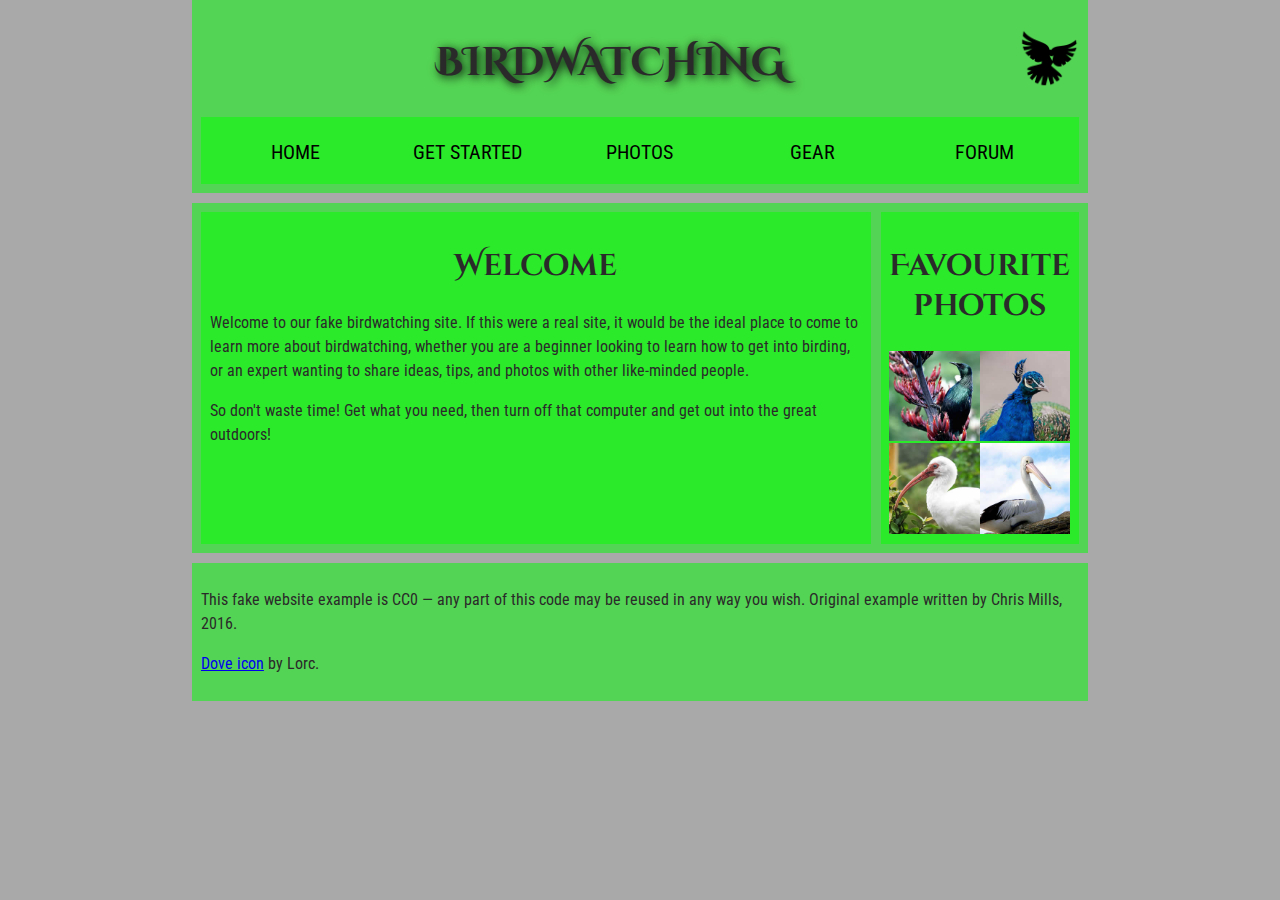
<file: Assessment2/index.html>
<!DOCTYPE html>
<html lang="en">
  <head>
    <meta charset="utf-8">
    <title>Birdwatching</title>
    <link href="https://fonts.googleapis.com/css?family=Roboto+Condensed:300%7CCinzel+Decorative:700" rel="stylesheet">
    <link rel="stylesheet" href="style.css">

    <!--[if lt IE 9]>
      <script src="https://cdnjs.cloudflare.com/ajax/libs/html5shiv/3.7.3/html5shiv.js"></script>
    <![endif]-->
  </head>

  <body>
    <header>

      <h1>Birdwatching</h1>
      <img src="dove.png" alt="a simple dove logo">

      <nav>
      <ul>
        <li><span>Home</span></li>
        <li><a href="#">Get started</a></li>
        <li><a href="#">Photos</a></li>
        <li><a href="#">Gear</a></li>
        <li><a href="#">Forum</a></li>
      </ul>
      </nav>
    </header>


    <main>
      <article>
        <h2>Welcome</h2>

        <p>Welcome to our fake birdwatching site. If this were a real site, it would be the ideal place to come to learn more about birdwatching, whether you are a beginner looking to learn how to get into birding, or an expert wanting to share ideas, tips, and photos with other like-minded people.</p>

        <p>So don't waste time! Get what you need, then turn off that computer and get out into the great outdoors!</p>
      </article>

      <aside>
      <h2>Favourite photos</h2>
        <a href="favorite-1.jpg"><img src="favorite-1_th.jpg" alt="Small black bird, black claws, long black slender beak, links to larger version of the image"></a>
        <a href="favorite-2.jpg"><img src="favorite-2_th.jpg" alt="Top half of a pretty bird with bright blue plumage on neck, light colored beak, blue headdress, links to larger version of the image"></a>
        <a href="favorite-3.jpg"><img src="favorite-3_th.jpg" alt="Top half of a large bird with white plumage, very long curved narrow light colored break, links to larger version of the image"></a>
        <a href="favorite-4.jpg"><img src="favorite-4_th.jpg" alt="Large bird, mostly white plumage with black plumage on back and rear, long straight white beak, links to larger version of the image"></a>
      </aside>
    </main>
    <footer>
      <p>This fake website example is CC0 — any part of this code may be reused in any way you wish. Original example written by Chris Mills, 2016.</p>

      <p><a href="http://game-icons.net/lorc/originals/dove.html">Dove icon</a> by Lorc.</p>
    </footer>

  </body>
</html>
</file>
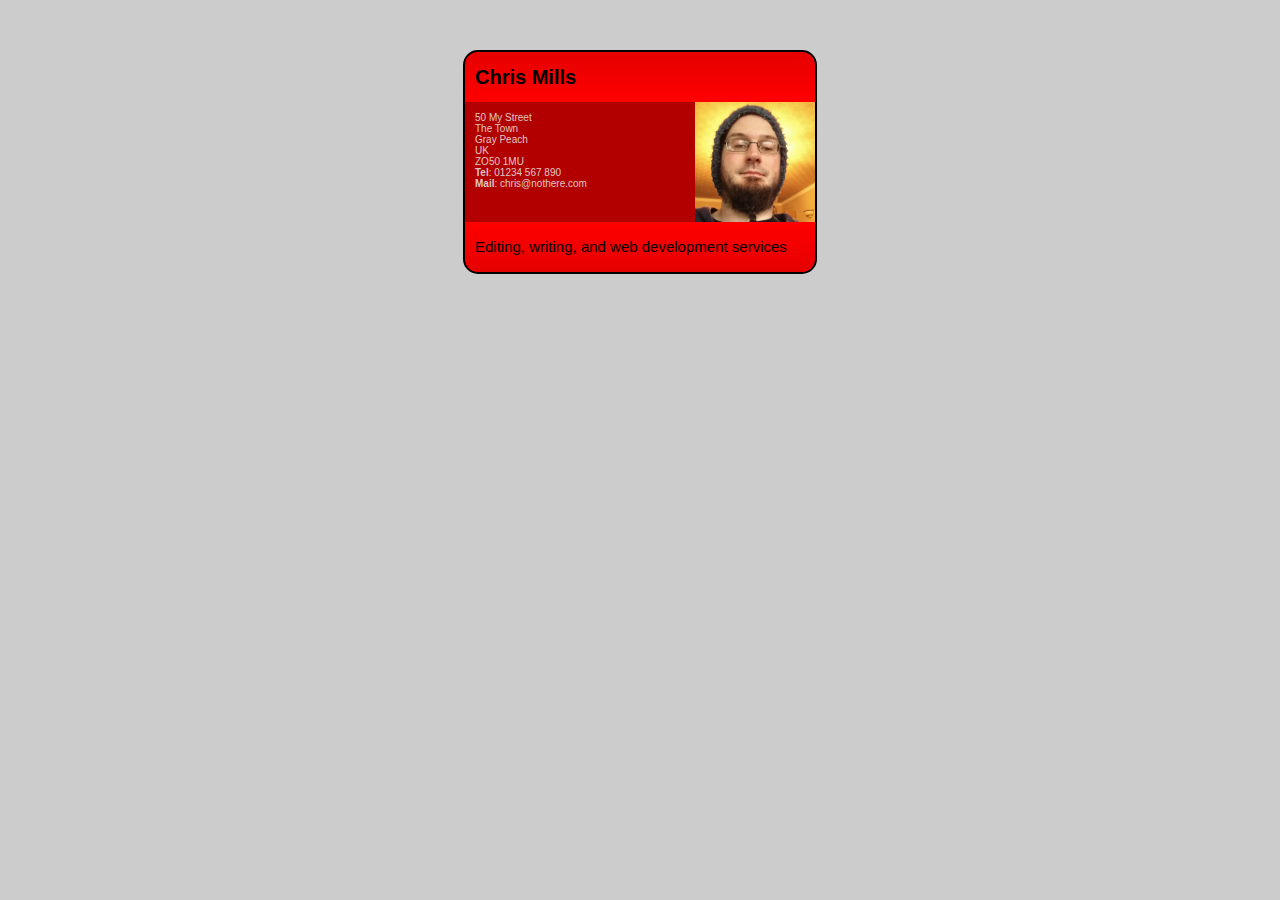
<file: Part2_CSS/Assessment2/index.html>
<!DOCTYPE html>
<html lang="en-us">
  <head>
    <meta charset="utf-8">
    <meta name="viewport" content="width=device-width">
    <title>Fundamental CSS comprehension</title>
    <link rel="stylesheet" href="style.css">
  </head>
  <body>

  <section class="card">
    <header>
      <h2>Chris Mills</h2>
    </header>
    <article>
      <img src="chris.jpg" alt="A picture of Chris - a man with glasses, a beard, and a silly wooly hat">
      <p>50 My Street<br>
         The Town<br>
         Gray Peach<br>
         UK<br>
         ZO50 1MU<br>
        <strong>Tel</strong>: 01234 567 890<br>
        <strong>Mail</strong>: chris@nothere.com</p>
    </article>
    <footer>
      <p>Editing, writing, and web development services</p>
    </footer>
  </section>

  </body>
</html>
</file>
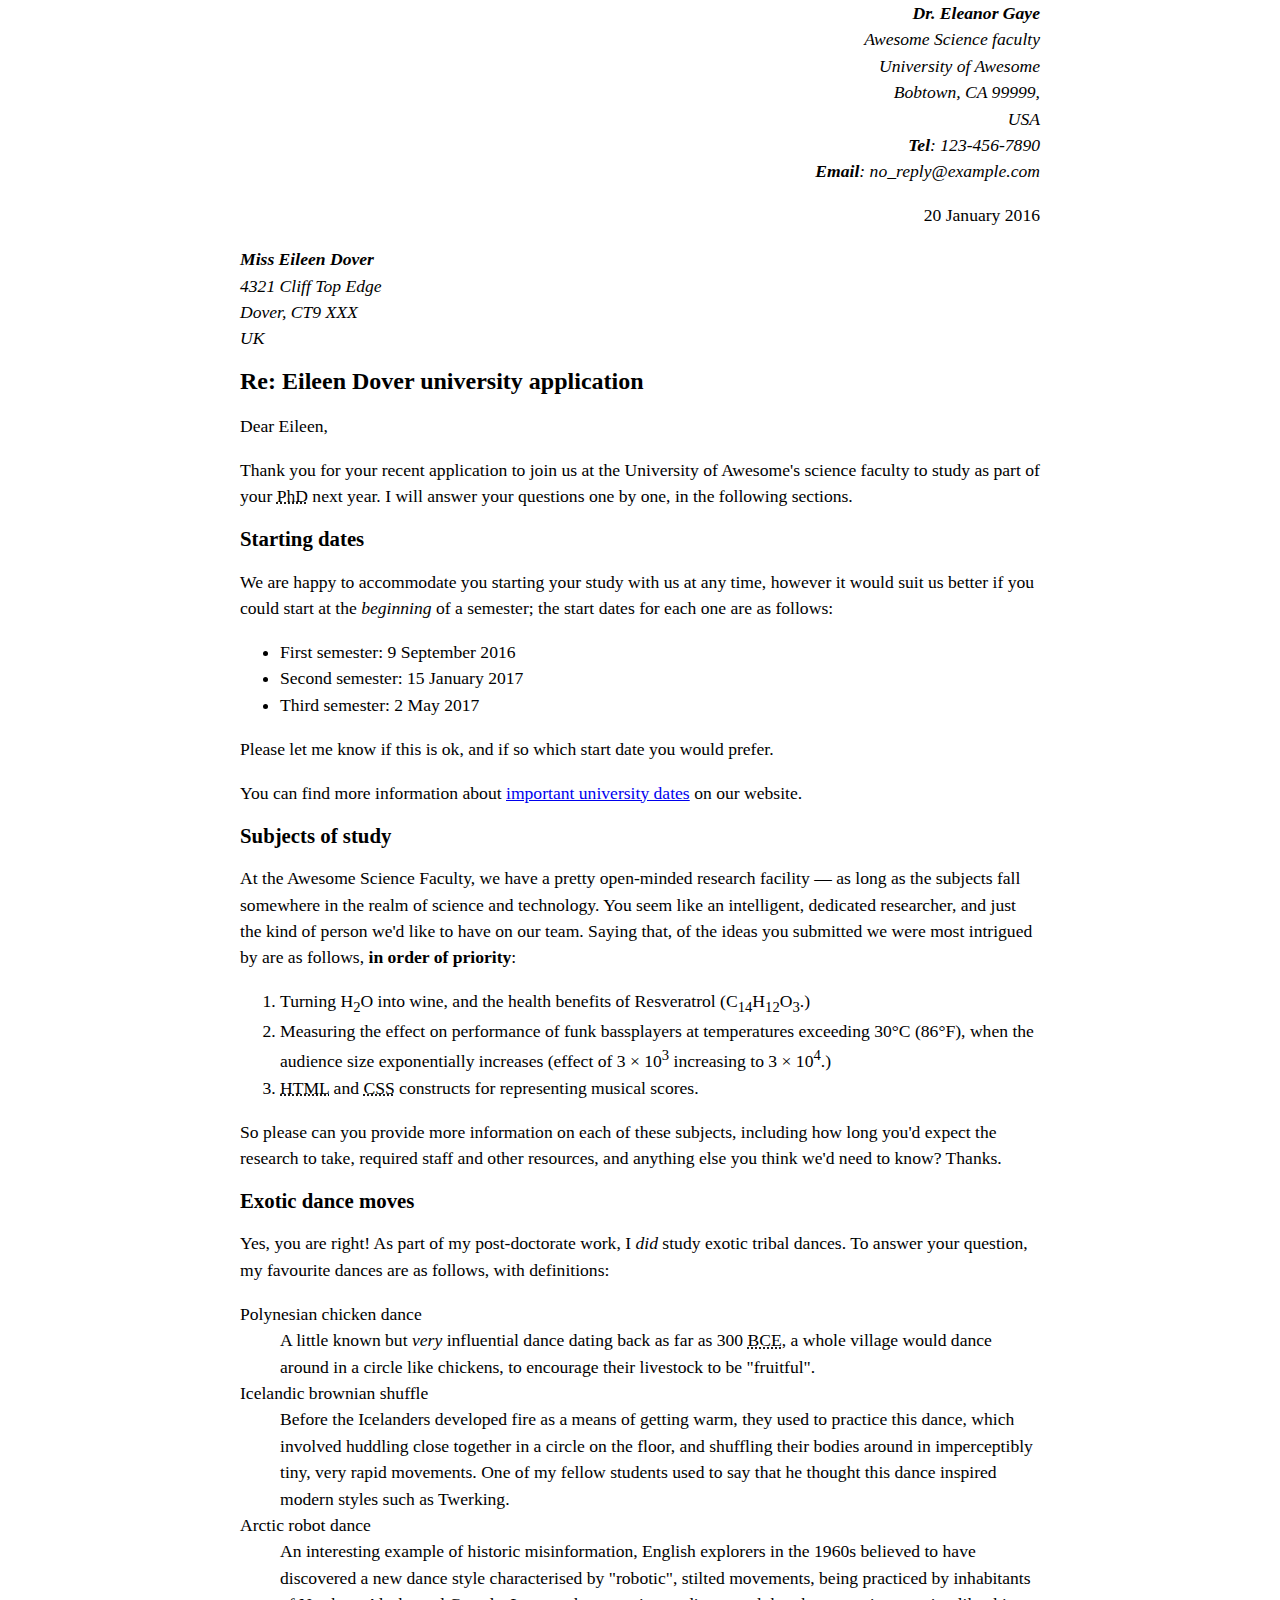
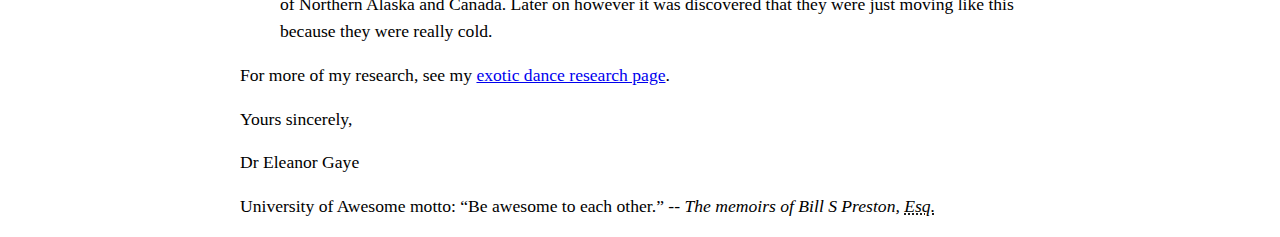
<file: Assessment1/letter.html>
<!DOCTYPE html>
<html lang="en-US">
  <head>
    <meta charset="utf-8">
    <meta name="author" content="Dr. Eleanor Gaye">
    <title>Awesome science application correspondance</title>
    <style>
      body {
        max-width: 800px;
        margin: 0 auto;
      }

      .sender-column {
        text-align: right;
      }

      h1 {
        font-size: 1.5em;
      }

      h2 {
        font-size: 1.3em;
      }

      p,ul,ol,dl,address {
        font-size: 1.1em;
      }

      p, li, dd, dt, address {
        line-height: 1.5;
      }
    </style>
  </head>
  <body>
    <address class="sender-column">
      <strong>Dr. Eleanor Gaye</strong><br>
      Awesome Science faculty<br>
      University of Awesome<br>
      Bobtown, CA 99999,<br>
      USA<br>
      <strong>Tel</strong>: 123-456-7890<br>
      <strong>Email</strong>: no_reply@example.com
    </address>

    <p class="sender-column"><time datetime="2016-01-20">20 January 2016</time></p>

    <address>
      <strong>Miss Eileen Dover</strong><br>
      4321 Cliff Top Edge<br>
      Dover, CT9 XXX<br>
      UK
    </address>

    <h1>Re: Eileen Dover university application</h1>

    <p>Dear Eileen,</p>

    <p>Thank you for your recent application to join us at the University of Awesome's science faculty to study as part of your <abbr title="Doctor of Philosophy">PhD</abbr> next year. I will answer your questions one by one, in the following sections.</p>

    <h2>Starting dates</h2>

    <p>We are happy to accommodate you starting your study with us at any time, however it would suit us better if you could start at the <em>beginning</em> of a semester; the start dates for each one are as follows:</p>

    <ul>
      <li>First semester: <time datetime="2016-09-09">9 September 2016</time></li>
      <li>Second semester: <time datetime="2017-01-15">15 January 2017</time></li>
      <li>Third semester: <time datetime="2017-05-02">2 May 2017</time></li>
    </ul>

    <p>Please let me know if this is ok, and if so which start date you would prefer.</p>

    <p>You can find more information about <a href="http://www.example.com" title="important university dates">important university dates</a> on our website.</p>

    <h2>Subjects of study</h2>

    <p>At the Awesome Science Faculty, we have a pretty open-minded research facility — as long as the subjects fall somewhere in the realm of science and technology. You seem like an intelligent, dedicated researcher, and just the kind of person we'd like to have on our team. Saying that, of the ideas you submitted we were most intrigued by are as follows, <strong>in order of priority</strong>:</p>

    <ol>
      <li>Turning H<sub>2</sub>O into wine, and the health benefits of Resveratrol (C<sub>14</sub>H<sub>12</sub>O<sub>3</sub>.)</li>
      <li>Measuring the effect on performance of funk bassplayers at temperatures exceeding 30°C (86°F), when the audience size exponentially increases (effect of 3 × 10<sup>3</sup> increasing to 3 × 10<sup>4</sup>.)</li>
      <li><abbr title="Hypertext Markup Language">HTML</abbr> and <abbr title="Cascading Style Sheets">CSS</abbr> constructs for representing musical scores.</li>
    </ol>

    <p>So please can you provide more information on each of these subjects, including how long you'd expect the research to take, required staff and other resources, and anything else you think we'd need to know? Thanks.</p>

    <h2>Exotic dance moves</h2>

    <p>Yes, you are right! As part of my post-doctorate work, I <em>did</em> study exotic tribal dances. To answer your question, my favourite dances are as follows, with definitions:</p>

    <dl>
      <dt>Polynesian chicken dance</dt>
      <dd>A little known but <em>very</em> influential dance dating back as far as 300 <abbr title="Before Common Era">BCE</abbr>, a whole village would dance around in a circle like chickens, to encourage their livestock to be "fruitful".</dd>
      <dt>Icelandic brownian shuffle</dt>
      <dd>Before the Icelanders developed fire as a means of getting warm, they used to practice this dance, which involved huddling close together in a circle on the floor, and shuffling their bodies around in imperceptibly tiny, very rapid movements. One of my fellow students used to say that he thought this dance inspired modern styles such as Twerking.</dd>
      <dt>Arctic robot dance</dt>
      <dd>An interesting example of historic misinformation, English explorers in the 1960s believed to have discovered a new dance style characterised by "robotic", stilted movements, being practiced by inhabitants of Northern Alaska and Canada. Later on however it was discovered that they were just moving like this because they were really cold.</dd>
    </dl>

    <p>For more of my research, see my <a href="http://www.example.com" aria-label="exotic dance research page">exotic dance research page</a>.</p>

    <p>Yours sincerely,</p>

    <p>Dr Eleanor Gaye</p>


    <p>University of Awesome motto: <q>Be awesome to each other.</q> -- <cite>The memoirs of Bill S Preston, <abbr title="Esquire">Esq.</abbr></cite></p>
  </body>
</html>
</file>
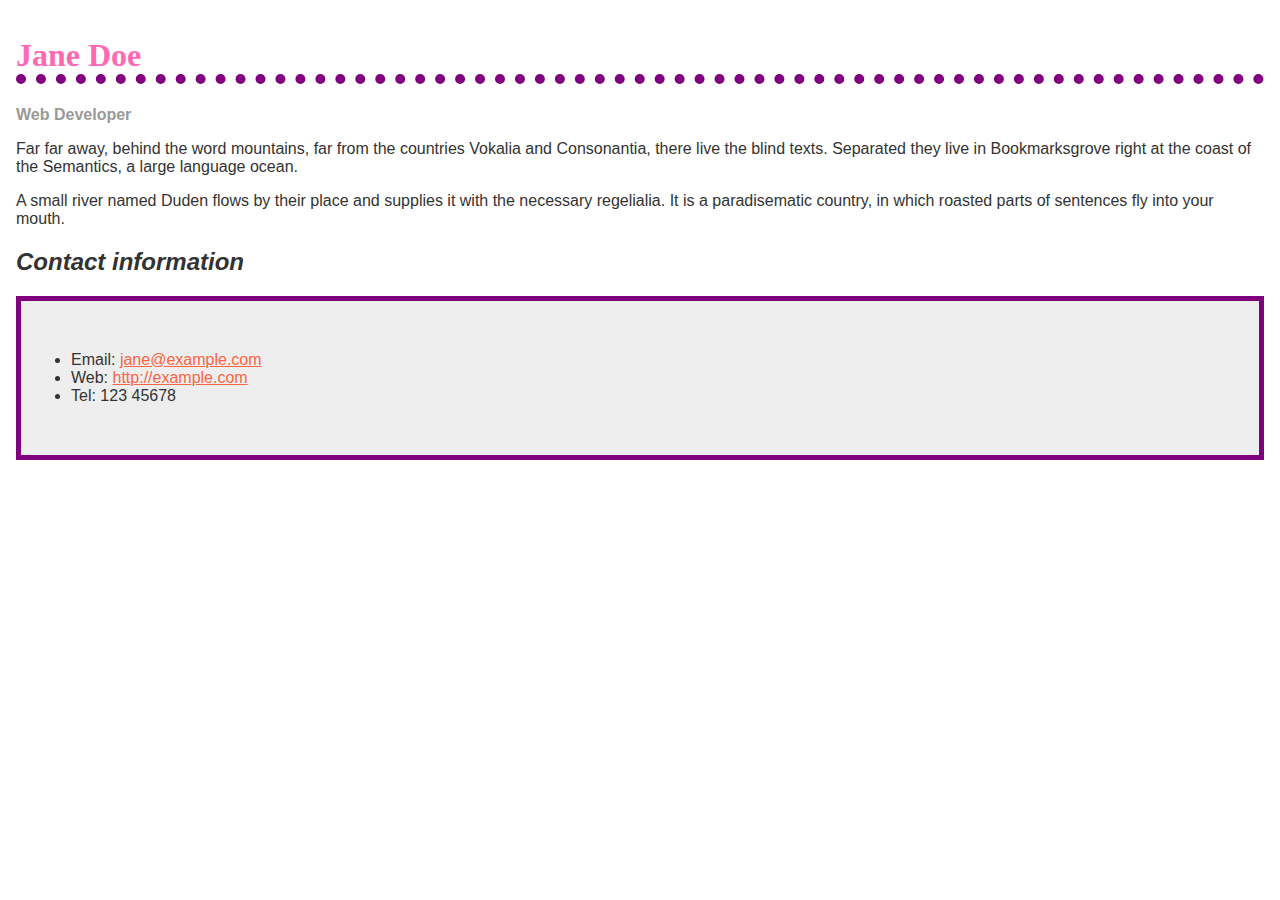
<file: Part2_CSS/Assessment1/biog-download.html>
<!doctype html>
<html lang="en">

  <head>
    <meta charset="utf-8">
    <title>Formatting a biography</title>
    <style>
      body {
        background-color: #fff;
        color: #333;
        font-family: Arial, Helvetica, sans-serif;
        padding: 1em;
        margin: 0;
      }

      h1 {
        color: hotpink;
        font-size: 2em;
        font-family: Georgia, 'Times New Roman', Times, serif;
        border-bottom: 10px dotted purple;
      }

      h2 {
        font-size: 1.5em;
        font-style: italic;
      }

      ul {
        background-color: #eeeeee;

        border: 5px solid purple;
        padding: 50px;
      }
      .job-title {
        color: #999999;
        font-weight: bold;
      }

      a:link,
      a:visited {
        color: #fb6542;
      }

      a:hover {
        text-decoration: none;
        color: green;
      }
    </style>
  </head>

  <body>

    <h1>Jane Doe</h1>
    <div class="job-title">Web Developer</div>
    <p>Far far away, behind the word mountains, far from the countries Vokalia and Consonantia, there live the blind texts. Separated they live in Bookmarksgrove right at the coast of the Semantics, a large language ocean.</p>

    <p>A small river named Duden flows by their place and supplies it with the necessary regelialia. It is a paradisematic country, in which roasted parts of sentences fly into your mouth.
    </p>

    <h2>Contact information</h2>
    <ul class="contact-info">
      <li>Email:
        <a href="mailto:jane@example.com">jane@example.com</a>
      </li>
      <li>Web:
        <a href="http://example.com">http://example.com</a>
      </li>
      <li>Tel: 123 45678</li>
    </ul>

  </body>

</html>
</file>
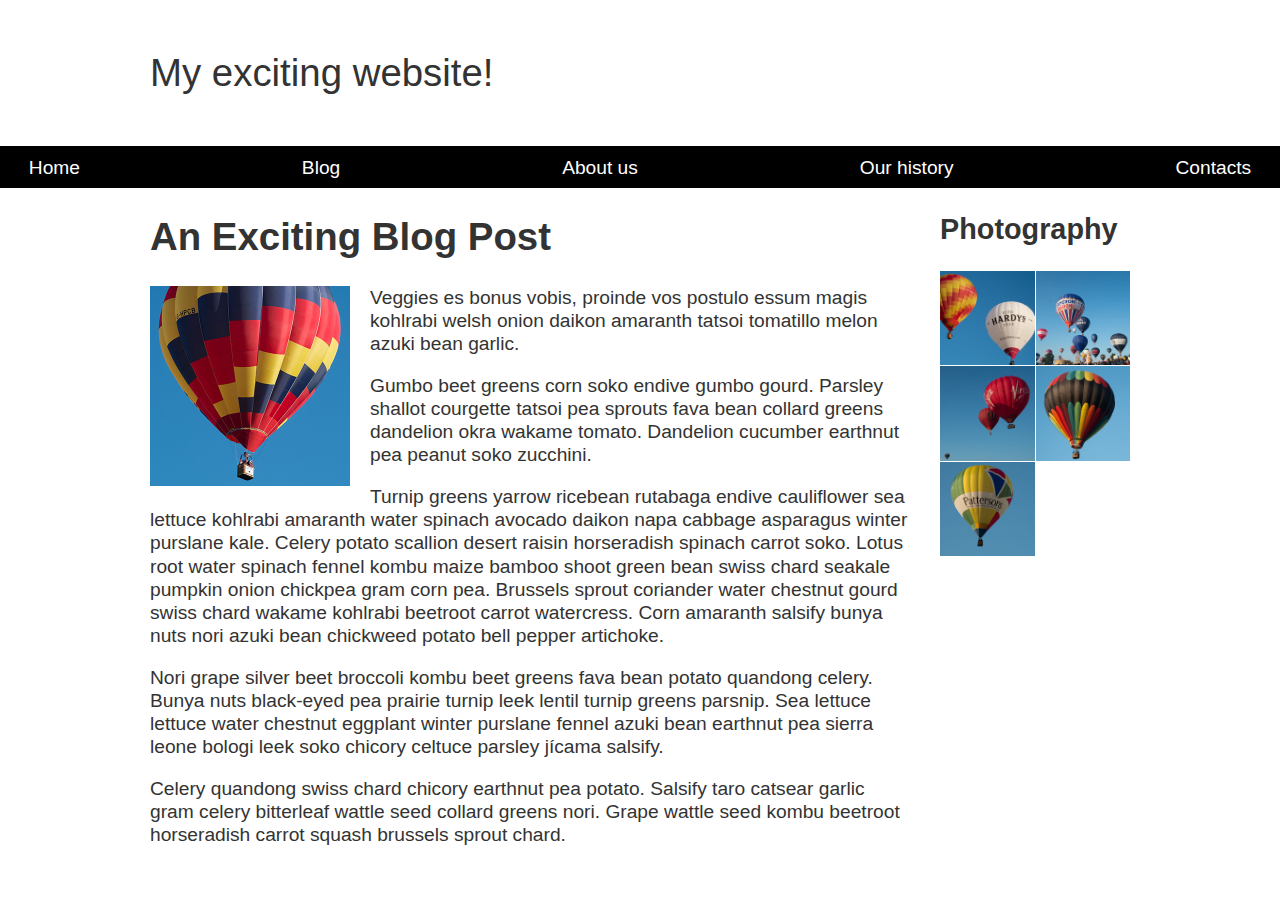
<file: Part3_CssAndJs/Assessment1/layout.html>
<!DOCTYPE html>
<html lang="en-us">
  <head>
    <meta charset="utf-8">
    <meta name="viewport" content="width=device-width, initial-scale=1">
    <title>Layout Task</title>
    <link href="layout.css" rel="stylesheet" type="text/css">
  </head>

<body>

  <div class="logo">
    My exciting website!
  </div>

  <nav>
    <ul>
      <li>
        <a href="">Home</a>
      </li>
      <li>
        <a href="">Blog</a>
      </li>
      <li>
        <a href="">About us</a>
      </li>
      <li>
        <a href="">Our history</a>
      </li>
      <li>
        <a href="">Contacts</a>
      </li>
    </ul>
  </nav>

  <main class="grid">
    <article>
      <h1>
        An Exciting Blog Post
      </h1>
      <img src="images/balloon-sq6.jpg" alt="placeholder" class="feature">
      <p>Veggies es bonus vobis, proinde vos postulo essum magis kohlrabi welsh onion daikon amaranth tatsoi tomatillo melon
        azuki bean garlic.</p>

      <p>Gumbo beet greens corn soko endive gumbo gourd. Parsley shallot courgette tatsoi pea sprouts fava bean collard greens
        dandelion okra wakame tomato. Dandelion cucumber earthnut pea peanut soko zucchini.</p>

      <p>Turnip greens yarrow ricebean rutabaga endive cauliflower sea lettuce kohlrabi amaranth water spinach avocado daikon
        napa cabbage asparagus winter purslane kale. Celery potato scallion desert raisin horseradish spinach carrot soko.
        Lotus root water spinach fennel kombu maize bamboo shoot green bean swiss chard seakale pumpkin onion chickpea gram
        corn pea. Brussels sprout coriander water chestnut gourd swiss chard wakame kohlrabi beetroot carrot watercress.
        Corn amaranth salsify bunya nuts nori azuki bean chickweed potato bell pepper artichoke.</p>

      <p>Nori grape silver beet broccoli kombu beet greens fava bean potato quandong celery. Bunya nuts black-eyed pea prairie
        turnip leek lentil turnip greens parsnip. Sea lettuce lettuce water chestnut eggplant winter purslane fennel azuki
        bean earthnut pea sierra leone bologi leek soko chicory celtuce parsley jícama salsify.</p>

      <p>Celery quandong swiss chard chicory earthnut pea potato. Salsify taro catsear garlic gram celery bitterleaf wattle
        seed collard greens nori. Grape wattle seed kombu beetroot horseradish carrot squash brussels sprout chard.</p>

    </article>

    <aside>
      <h2>
        Photography
      </h2>
      <ul class="photos">
        <li>
          <img src="images/balloon-sq1.jpg" alt="placeholder">
        </li>
        <li>
          <img src="images/balloon-sq2.jpg" alt="placeholder">
        </li>
        <li>
          <img src="images/balloon-sq3.jpg" alt="placeholder">
        </li>
        <li>
          <img src="images/balloon-sq4.jpg" alt="placeholder">
        </li>
        <li>
          <img src="images/balloon-sq5.jpg" alt="placeholder">
        </li>
      </ul>

    </aside>
  </main>

</body>

</html>
</file>
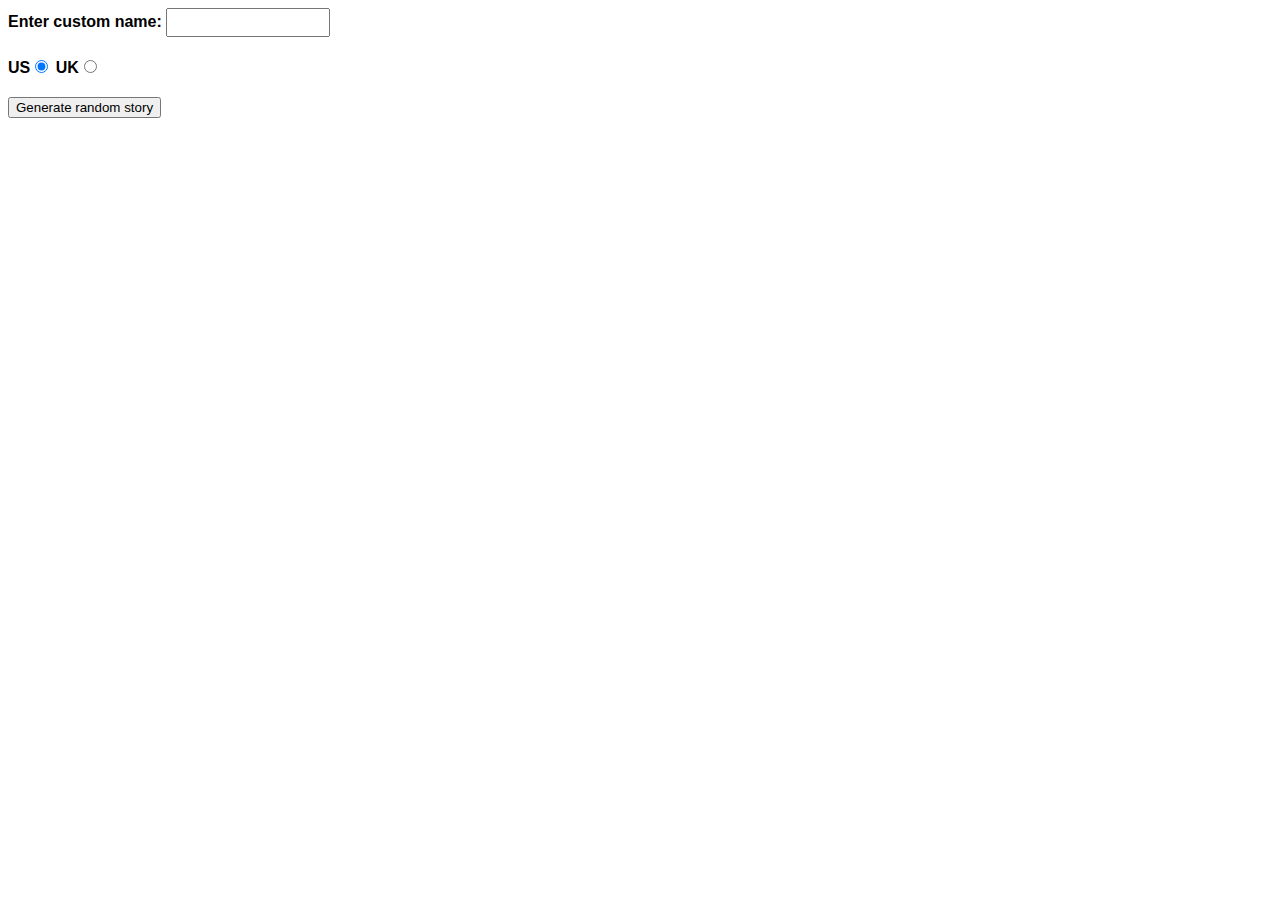
<file: Part3_CssAndJs/Assessment2/story.html>
<!DOCTYPE html>
<html lang="en-us">
  <head>
    <meta charset="utf-8">
    <meta http-equiv="X-UA-Compatible" content="IE=edge,chrome=1">
    <meta name="viewport" content="width=device-width">

    <title>Silly story generator</title>

    <style>

    body {
      font-family: helvetica, sans-serif;
      width: 350px;
    }

    label {
      font-weight: bold;  
    }

    div {
      padding-bottom: 20px;
    }

    input[type="text"] {
      padding: 5px;
      width: 150px;
    }

    p {
      background: #FFC125;
      color: #5E2612;
      padding: 10px;
      visibility: hidden;
    }

    </style>
  </head>

  <body>
    <div>
      <label for="customname">Enter custom name:</label>
      <input id="customname" type="text" placeholder="">
    </div>
    <div>
      <label for="us">US</label><input id="us" type="radio" name="ukus" value="us" checked>
      <label for="uk">UK</label><input id="uk" type="radio" name="ukus" value="uk">
    </div>
    <div>
      <button class="randomize">Generate random story</button>
    </div>
    <!-- Thanks a lot to Willy Aguirre for his help with the code for this assessment -->
    <p class="story"></p>
    <script src="story.js"></script>    
  </body>
</html>
</file>
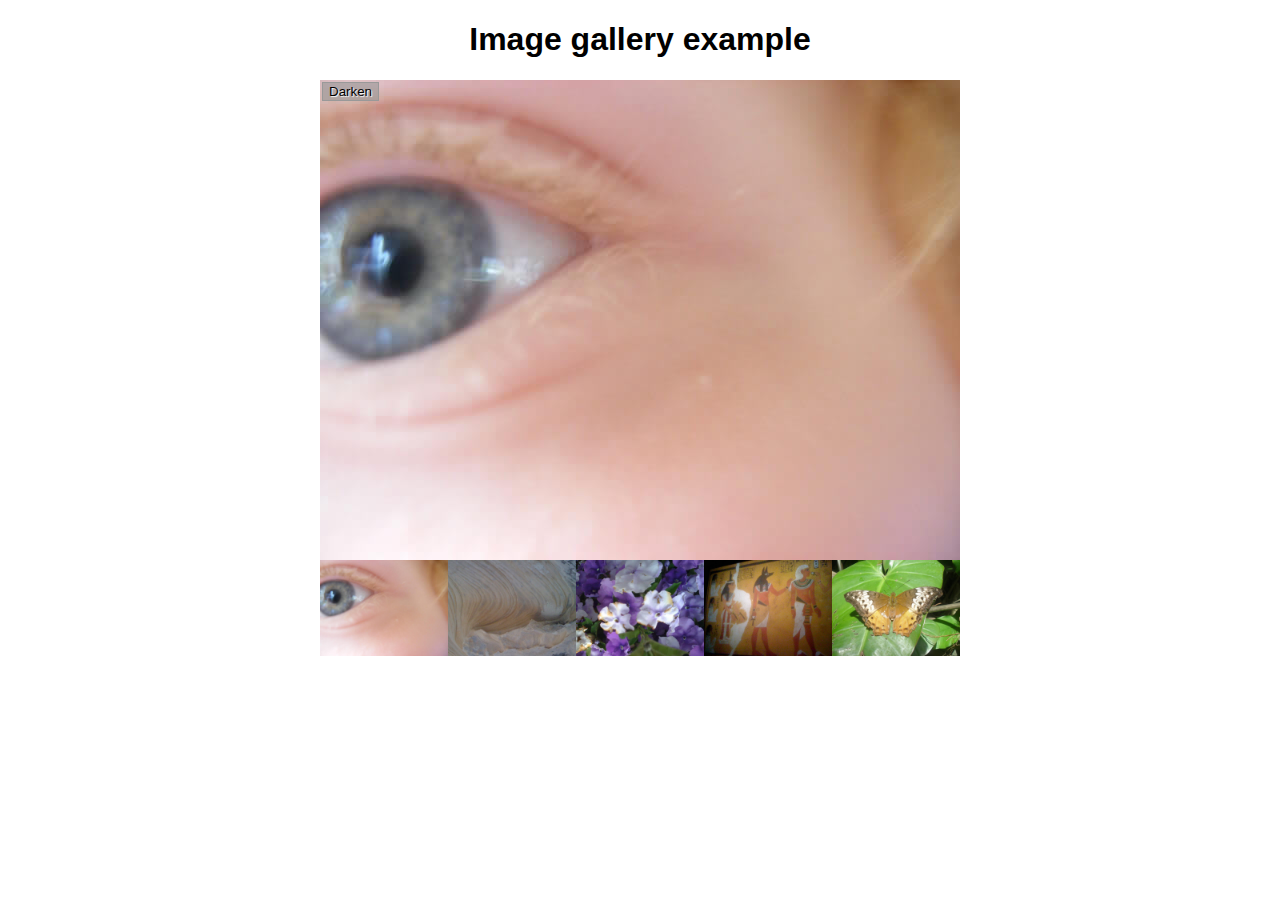
<file: Part4_Js/Assessment1/image.html>
<!DOCTYPE html>
<html lang="en-us">
  <head>
    <meta charset="utf-8">

    <title>Image gallery</title>

    <link rel="stylesheet" href="style.css">
    
  </head>

  <body>
    <h1>Image gallery example</h1>

    <div class="full-img">
      <img class="displayed-img" src="images/pic1.jpg" alt="Closeup of a human eye">
      <div class="overlay"></div>
      <button class="dark">Darken</button>
    </div>

    <div class="thumb-bar">


    </div>
    <script src="main.js"></script>
  </body>
</html>
</file>
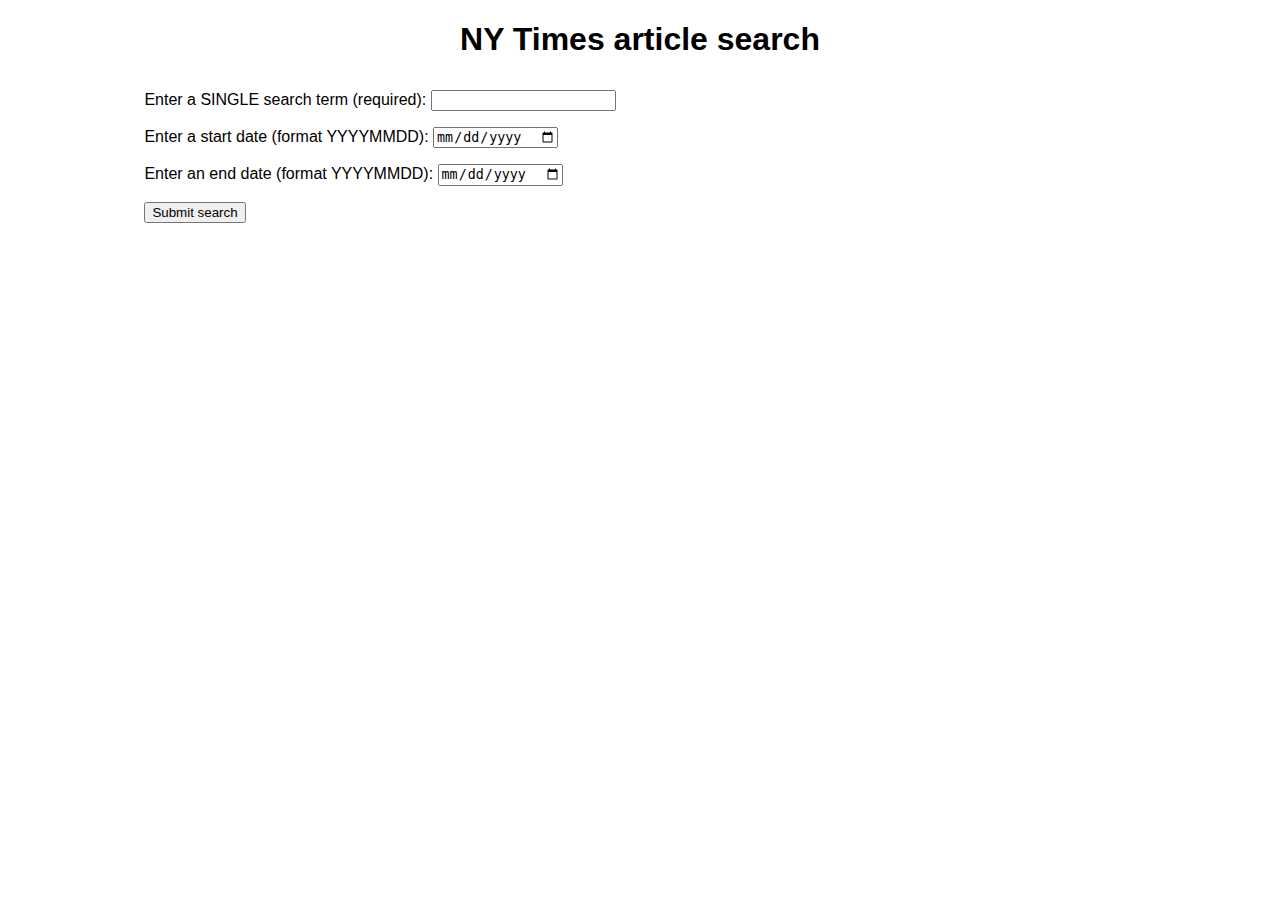
<file: Part5_API/Assessment1/nytimes.html>
<!DOCTYPE html>
<html lang="en-us">
  <head>
    <meta charset="utf-8">
    <meta name="viewport" content="width=device-width, initial-scale=1.0">
    <title>NY Times API example</title>
  <script src="nytimes.js" defer></script>
    <link href="nytimes.css" rel="stylesheet">
  </head>
<body>
  <h1>NY Times article search</h1>

  <div class="wrapper">

    <div class="controls">
      <form>
        <p>
          <label for="search">Enter a SINGLE search term (required): </label>
          <input type="text" id="search" class="search" required>
        </p>
        <p>
          <label for="start-date">Enter a start date (format YYYYMMDD): </label>
          <input type="date" id="start-date" class="start-date" pattern="[0-9]{8}">
        </p>
        <p>
          <label for="end-date">Enter an end date (format YYYYMMDD): </label>
          <input type="date" id="end-date" class="end-date" pattern="[0-9]{8}">
        </p>
        <p>
          <button class="submit">Submit search</button>
        </p>
      </form>
    </div>

    <div class="results">
      <nav>
        <button class="prev">Previous 10</button>
        <button class="next">Next 10</button>
      </nav>

      <section>
      </section>
    </div>

  </div>

</body>
</html>
</file>
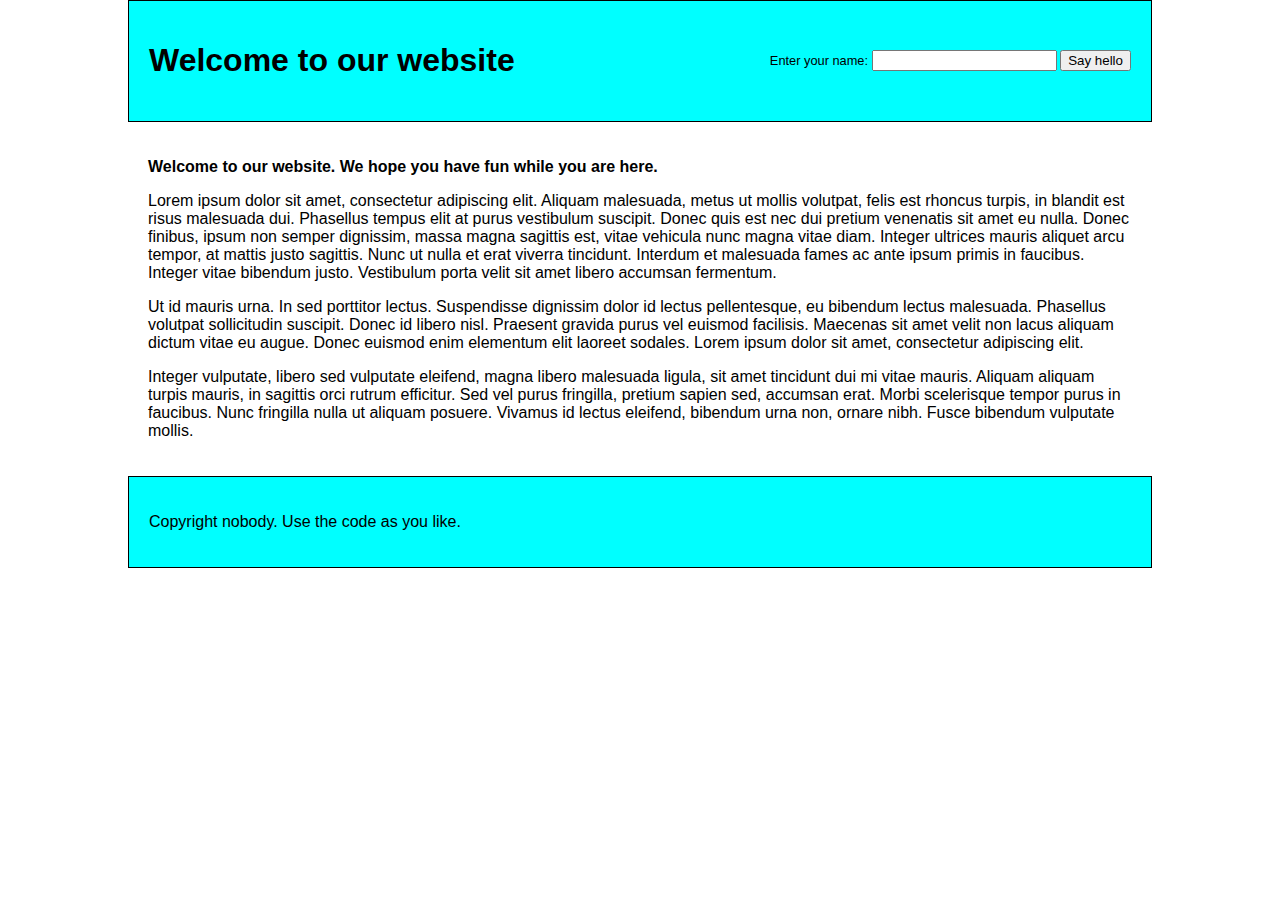
<file: Part5_API/Assessment2/personal-greeting.html>
<!DOCTYPE html>
<html lang="en-us">
  <head>
    <meta charset="utf-8">
    <meta name="viewport" content="width=device-width, initial-scale=1.0">
    <title>Personal greeting</title>
    <style>
      html {
        font-family: sans-serif;
      }

      body {
        margin: 0 auto;
        max-width: 1024px;
      }

      main {
        padding: 20px;
      }

      header, footer {
        background: cyan;
        padding: 20px;
        border: 1px solid black;
      }

      header {
        display: flex;
        align-items: center;
        justify-content: space-between;
      }

      form {
        font-size: 0.8rem;
      }

      .personal-greeting {
        font-weight: bold;
      }
    </style>
    <script src="personal-greeting.js" defer></script>
  </head>
  <body>
    <header>
      <h1>Our website</h1>

      <form>
        <div class="remember">
          <label for="entername">Enter your name:</label>
          <input id="entername" type="text" required>
          <input id="submitname" type="submit" value="Say hello">
        </div>
        <div class="forget">
          <label for="forgetname">Want me to forget you?</label>
          <input id="forgetname" type="reset" value="Forget">
        </div>
      </form>
    </header>

    <main>

      <p class="personal-greeting">Welcome to our website.</p>

      <p>Lorem ipsum dolor sit amet, consectetur adipiscing elit. Aliquam malesuada, metus ut mollis volutpat, felis est rhoncus turpis, in blandit est risus malesuada dui. Phasellus tempus elit at purus vestibulum suscipit. Donec quis est nec dui pretium venenatis sit amet eu nulla. Donec finibus, ipsum non semper dignissim, massa magna sagittis est, vitae vehicula nunc magna vitae diam. Integer ultrices mauris aliquet arcu tempor, at mattis justo sagittis. Nunc ut nulla et erat viverra tincidunt. Interdum et malesuada fames ac ante ipsum primis in faucibus. Integer vitae bibendum justo. Vestibulum porta velit sit amet libero accumsan fermentum.</p>

      <p>Ut id mauris urna. In sed porttitor lectus. Suspendisse dignissim dolor id lectus pellentesque, eu bibendum lectus malesuada. Phasellus volutpat sollicitudin suscipit. Donec id libero nisl. Praesent gravida purus vel euismod facilisis. Maecenas sit amet velit non lacus aliquam dictum vitae eu augue. Donec euismod enim elementum elit laoreet sodales. Lorem ipsum dolor sit amet, consectetur adipiscing elit.</p>

      <p>Integer vulputate, libero sed vulputate eleifend, magna libero malesuada ligula, sit amet tincidunt dui mi vitae mauris. Aliquam aliquam turpis mauris, in sagittis orci rutrum efficitur. Sed vel purus fringilla, pretium sapien sed, accumsan erat. Morbi scelerisque tempor purus in faucibus. Nunc fringilla nulla ut aliquam posuere. Vivamus id lectus eleifend, bibendum urna non, ornare nibh. Fusce bibendum vulputate mollis.</p>

    </main>

    <footer>
      <p>Copyright nobody. Use the code as you like.</p>
    </footer>
  </body>
</html>
</file>
<file: Assessment2/style.css>
/* || General setup */

html, body {
  margin: 0;
  padding: 0;
}

html {
  font-size: 10px;
  background-color: #a9a9a9;
}

body {
  width: 70%;
  min-width: 800px;
  margin: 0 auto;
}

/* || typography */

h1, h2, h3 {
  font-family: 'Cinzel Decorative', cursive;
  color: #2a2a2a;
}

p, input, li {
  font-family: 'Roboto Condensed', sans-serif;
  color: #2a2a2a;
}

h1 {
  font-size: 4rem;
  text-align: center;
  text-shadow: 2px 2px 10px black;
}

h2 {
  font-size: 3rem;
  text-align: center;
}

h3 {
  font-size: 2.2rem;
}

p, li {
  font-size: 1.6rem;
  line-height: 1.5;
}

/* || header layout */

header {
  margin-bottom: 10px;
  display: flex;
  flex-flow: row wrap;
}

body > * {
  background-color: red;
  padding: 1%;
}

main, header, nav, article, aside, footer, section {
  background-color: rgba(0,255,0,0.5);
  padding: 1%;
}

h1 {
  flex: 5;
  text-transform: uppercase;
}

header img {
  display: block;
  height: 60px;
  padding-top: 20.15px;
}

nav {
  height: 50px;
  flex: 100%;
  display: flex;
}

nav ul {
  padding: 0;
  list-style-type: none;
  flex: 2;
  display: flex;
}

nav li {
  display: inline;
  text-align: center;
  flex: 1;
}

nav a, nav span {
  display: inline-block;
  font-size: 2rem;
  height: 3rem;
  line-height: 1.7;
  text-transform: uppercase;
  text-decoration: none;
  color: black;

}

/* || main layout */

main {
  display: flex;
}

article, section {
  flex: 4;
}

aside {
  flex: 1;
  margin-left: 10px;
  padding: 1%;
}

aside a {
  display: block;
  float: left;
  width: 50%;
}

aside img {
  max-width: 100%;
}

footer {
  margin-top: 10px;
}
</file>
<file: Part2_CSS/Assessment2/style.css>
/* General Page Styles */
body {
    margin: 0;
}
  
html {
    font-family: 'Helvetica neue', Arial, 'sans serif';
    font-size: 10px;
    background-color: #ccc;
}

/* Card Container */
.card {
    width: 35em;
    height: 22em;
    margin: 5em auto;
    background-color: red;
    border: 0.2em solid black;
    border-radius: 1.5em;
}

.card h2, .card p {
    margin: 0;
  }

/* Header / Footer*/
.card header, .card footer {
    height: 3em;
    padding: 1em;
  }

.card header {
    background-image: linear-gradient(to bottom,rgba(0,0,0,0.1), rgba(0,0,0,0));
    border-radius: 1.5em 1.5em 0 0;
}

.card footer {
    background-image: linear-gradient(to bottom,rgba(0,0,0,0), rgba(0,0,0,0.1));
    border-radius: 0 0 1.5em 1.5em;
}

.card header h2 {
    font-size: 2em;
    line-height: 1.5;
}

.card footer p {
    font-size: 1.5em;
    line-height: 2;
}

/* Main Business Card Contents */
.card article img {
    max-height: 100%;
    float: right;
}

.card article {
    height: 12em;
    background-color: rgba(0,0,0,0.3);
}

.card article p {
    padding: 1em;
    color: rgba(237, 249, 250, 0.8);
  }
</file>
<file: Part3_CssAndJs/Assessment1/layout.css>
body {
    background-color: #fff;
    color: #333;
    margin: 0;
    font: 1.2em / 1.2 Arial, Helvetica, sans-serif;
}

img {
    max-width: 100%;
    display: block;
}

.logo {
  font-size: 200%;
  padding: 50px 20px;
  margin: 0 auto;
  max-width: 980px;
}

.grid {
  margin: 0 auto;
  padding: 0 20px;
  max-width: 980px;
  display: grid;
  grid-template-columns: 4fr 1fr;
  gap: 30px;
}

nav {
  background-color: #000;
  padding: .5em;
  top: 0;
  position: sticky;
}

nav ul {
  margin: 0;
  padding: 0;
  list-style: none;
  display: flex;
  justify-content: space-between;
}
nav a {
  color: #fff;
  text-decoration: none;
  padding: .5em 1em;
}

.photos {
  list-style: none;
  margin: 0;
  padding: 0;
  display: grid;
  grid-template-columns: 1fr 1fr;
  gap: 1px;
}

.feature {
  width: 200px;
  margin: 0 20px 20px 0;
  float: left;
}
</file>
<file: Part4_Js/Assessment1/style.css>
h1 {
  font-family: helvetica, arial, sans-serif;
  text-align: center;
}

body {
  width: 640px;
  margin: 0 auto;
}

.full-img {
  position: relative;
  display: block;
  width: 640px;
  height: 480px;
}

.overlay {
  position: absolute;
  top: 0;
  left: 0;
  width: 640px;
  height: 480px;
  background-color: rgba(0,0,0,0);
}

button {
  border: 0;
  background: rgba(150,150,150,0.6);
  text-shadow: 1px 1px 1px white;
  border: 1px solid #999;
  position: absolute;
  cursor: pointer;
  top: 2px;
  left: 2px;
}

.thumb-bar img {
  display: block;
  width: 20%;
  float: left;
  cursor: pointer;
}
</file>
<file: Part5_API/Assessment1/nytimes.css>
body {
  font-family: sans-serif;
}

.wrapper {
  width: 80%;
  margin: 0 auto;
  display: flex;
}

.controls, .results {
  flex: 1;
  padding: 10px;
}

form p:nth-of-type(1) {
  margin-top: 0;
}

h1 {
  text-align: center;
}

h2 {
  font-size: 20px;
}

article p {
  font-size: 14px;
  line-height: 1.5;
}

article p.keywords {
  line-height: 2;
}

nav {
  margin-bottom: 50px;
}

.prev {
  float: left;
}

.next {
  float: right;
}

article {
  padding: 10px;
  margin-bottom: 20px;
  background-color: #ddd;
  border: 1px solid #ccc;
}

img {
  float: right;
  margin-left: 20px;
  max-width: 200px;
}

span {
  background-color: #ccc;
  padding: 5px;
  margin: 5px;
}
</file>
